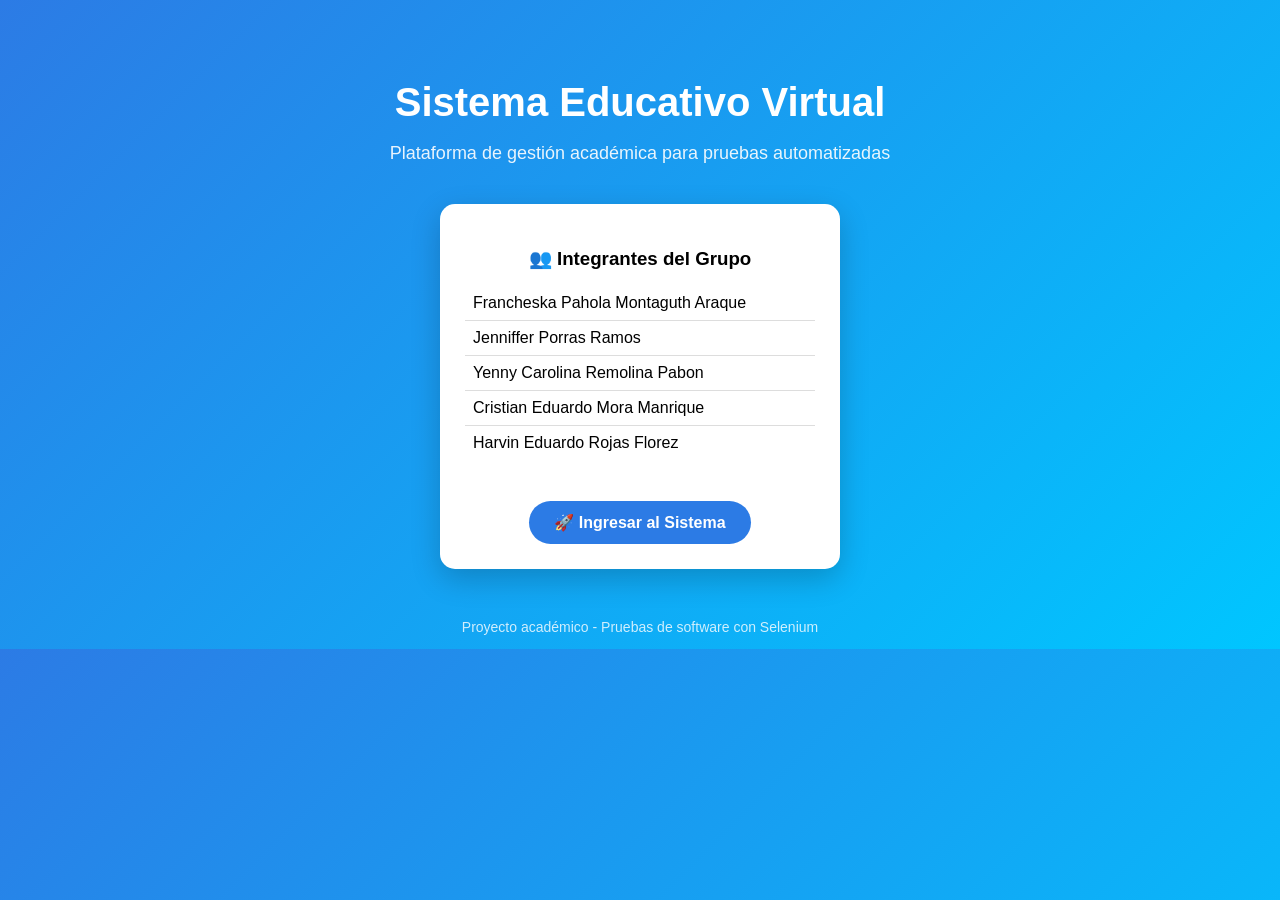
<file: index.html>
<!DOCTYPE html>
<html lang="es">
<head>
  <meta charset="UTF-8">
  <title>Sistema Educativo Virtual</title>

  <style>
    body {
      margin: 0;
      font-family: 'Segoe UI', Tahoma, Geneva, Verdana, sans-serif;
      background: linear-gradient(135deg, #2c7be5, #00c6ff);
      color: white;
      text-align: center;
    }

    .container {
      margin-top: 80px;
    }

    h1 {
      font-size: 40px;
      margin-bottom: 10px;
    }

    .subtitle {
      font-size: 18px;
      margin-bottom: 40px;
      opacity: 0.9;
    }

    .card {
      background: white;
      color: black;
      width: 350px;
      margin: auto;
      padding: 25px;
      border-radius: 15px;
      box-shadow: 0 10px 30px rgba(0,0,0,0.2);
    }

    .card h3 {
      margin-bottom: 15px;
    }

    ul {
      list-style: none;
      padding: 0;
      text-align: left;
    }

    li {
      padding: 8px;
      border-bottom: 1px solid #ddd;
    }

    li:last-child {
      border-bottom: none;
    }

    .btn {
      margin-top: 25px;
      display: inline-block;
      padding: 12px 25px;
      background: #2c7be5;
      color: white;
      border-radius: 25px;
      text-decoration: none;
      font-weight: bold;
      transition: 0.3s;
    }

    .btn:hover {
      background: #1a5fd0;
      transform: scale(1.05);
    }

    .footer {
      margin-top: 50px;
      font-size: 14px;
      opacity: 0.8;
    }
  </style>
</head>

<body>

<div class="container">

  <h1 id="nombreProducto">Sistema Educativo Virtual</h1>
  <p class="subtitle">Plataforma de gestión académica para pruebas automatizadas</p>

  <div class="card">
    <h3>👥 Integrantes del Grupo</h3>

    <ul id="integrantes">
      <li>Francheska Pahola Montaguth Araque</li>
      <li>Jenniffer Porras Ramos</li>
      <li>Yenny Carolina Remolina Pabon</li>
      <li>Cristian Eduardo Mora Manrique</li>
      <li>Harvin Eduardo Rojas Florez</li>
    </ul>

    <a href="login.html" id="btnIrLogin" class="btn">
      🚀 Ingresar al Sistema
    </a>
  </div>

  <div class="footer">
    <p>Proyecto académico - Pruebas de software con Selenium</p>
  </div>

</div>

</body>
</html>
</file>
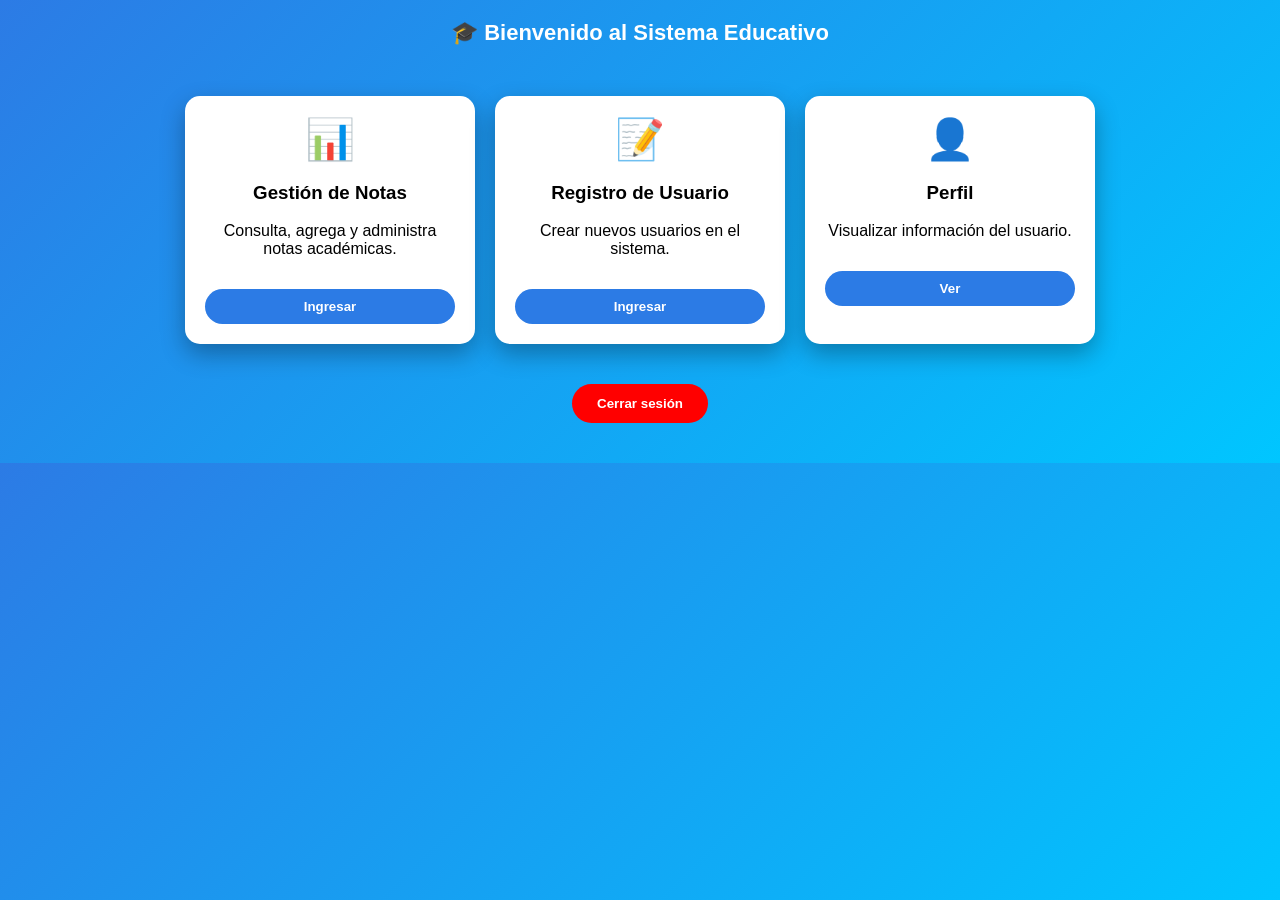
<file: dashboard.html>
<!DOCTYPE html>
<html lang="es">
<head>
  <meta charset="UTF-8">
  <title>Panel - Sistema Educativo</title>

  <style>
    body {
      margin: 0;
      font-family: 'Segoe UI', Tahoma, Geneva, Verdana, sans-serif;
      background: linear-gradient(135deg, #2c7be5, #00c6ff);
      color: white;
    }

    .header {
      padding: 20px;
      text-align: center;
      font-size: 22px;
      font-weight: bold;
    }

    .container {
      display: flex;
      justify-content: center;
      flex-wrap: wrap;
      margin-top: 30px;
      gap: 20px;
    }

    .card {
      background: white;
      color: black;
      width: 250px;
      padding: 20px;
      border-radius: 15px;
      text-align: center;
      box-shadow: 0 10px 25px rgba(0,0,0,0.3);
      transition: 0.3s;
    }

    .card:hover {
      transform: scale(1.05);
    }

    .icon {
      font-size: 40px;
      margin-bottom: 10px;
    }

    .btn {
      margin-top: 15px;
      padding: 10px;
      width: 100%;
      border: none;
      border-radius: 20px;
      background: #2c7be5;
      color: white;
      cursor: pointer;
      font-weight: bold;
      transition: 0.3s;
    }

    .btn:hover {
      background: #1a5fd0;
    }

    .logout {
      display: block;
      margin: 40px auto;
      padding: 12px 25px;
      background: red;
      color: white;
      border-radius: 25px;
      border: none;
      cursor: pointer;
      font-weight: bold;
    }

    .logout:hover {
      background: darkred;
    }

  </style>
</head>

<body>

<div class="header" id="bienvenida">
  🎓 Bienvenido al Sistema Educativo
</div>

<div class="container">

  <!-- TARJETA NOTAS -->
  <div class="card">
    <div class="icon">📊</div>
    <h3>Gestión de Notas</h3>
    <p>Consulta, agrega y administra notas académicas.</p>
    <button id="btnNotas" class="btn" onclick="irNotas()">Ingresar</button>
  </div>

  <!-- TARJETA REGISTRO -->
  <div class="card">
    <div class="icon">📝</div>
    <h3>Registro de Usuario</h3>
    <p>Crear nuevos usuarios en el sistema.</p>
    <button id="btnRegistro" class="btn" onclick="irRegistro()">Ingresar</button>
  </div>

  <!-- TARJETA PERFIL -->
  <div class="card">
    <div class="icon">👤</div>
    <h3>Perfil</h3>
    <p>Visualizar información del usuario.</p>
    <button id="btnPerfil" class="btn" onclick="verPerfil()">Ver</button>
  </div>

</div>

<button id="btnLogout" class="logout" onclick="logout()">Cerrar sesión</button>

<script>
function irNotas() {
  window.location.href = "notas.html";
}

function irRegistro() {
  window.location.href = "registro.html";
}

function verPerfil() {
  alert("Usuario: admin");
}

function logout() {
  window.location.href = "index.html";
}
</script>

</body>
</html>
</file>
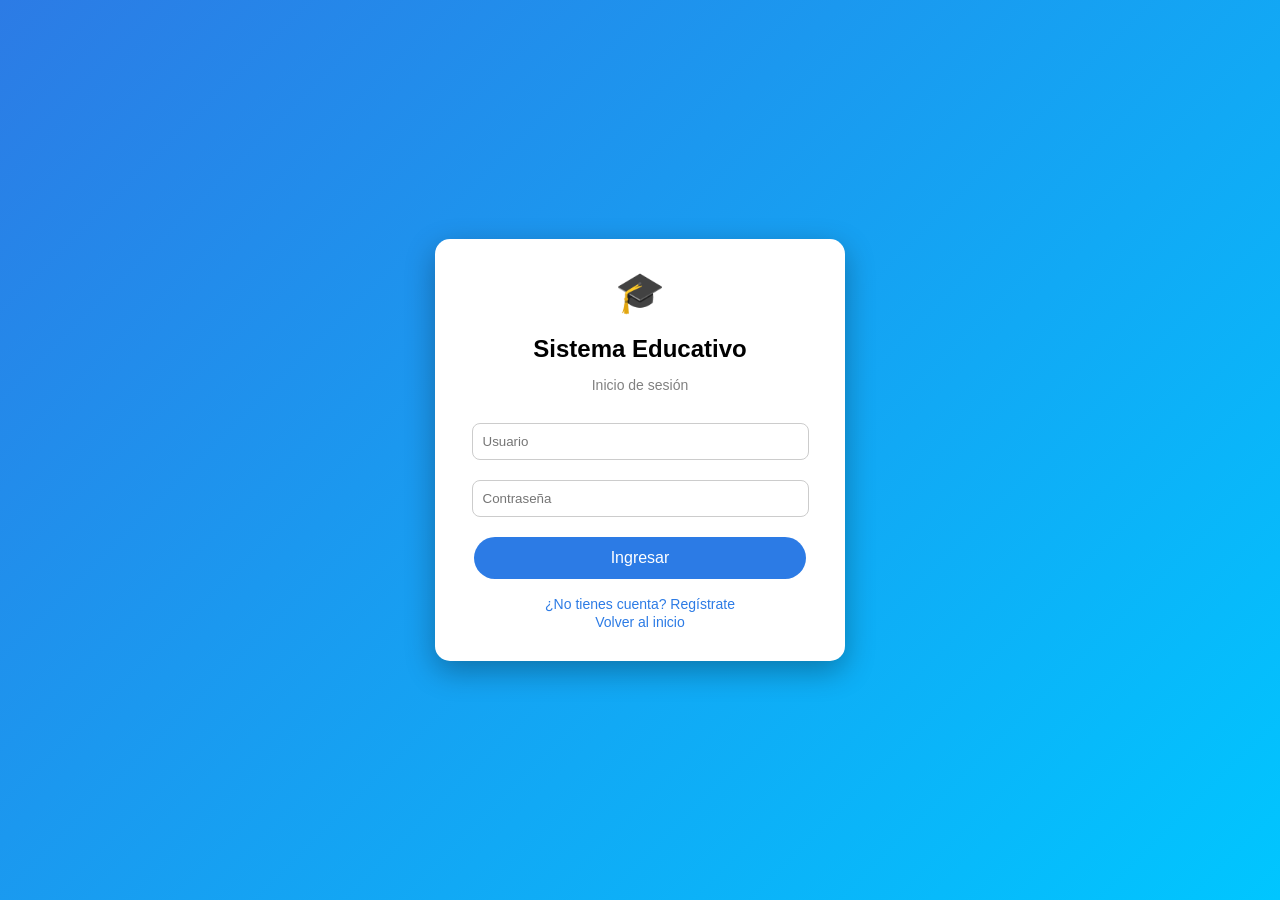
<file: login.html>
<!DOCTYPE html>
<html lang="es">
<head>
  <meta charset="UTF-8">
  <title>Login - Sistema Educativo</title>

  <style>
    body {
      margin: 0;
      font-family: 'Segoe UI', Tahoma, Geneva, Verdana, sans-serif;
      background: linear-gradient(135deg, #2c7be5, #00c6ff);
      display: flex;
      justify-content: center;
      align-items: center;
      height: 100vh;
      color: white;
    }

    .card {
      background: white;
      color: black;
      width: 350px;
      padding: 30px;
      border-radius: 15px;
      box-shadow: 0 10px 30px rgba(0,0,0,0.3);
      text-align: center;
    }

    h2 {
      margin-bottom: 10px;
    }

    .subtitle {
      font-size: 14px;
      margin-bottom: 20px;
      color: gray;
    }

    input {
      width: 90%;
      padding: 10px;
      margin: 10px 0;
      border-radius: 8px;
      border: 1px solid #ccc;
      outline: none;
    }

    input:focus {
      border-color: #2c7be5;
    }

    button {
      width: 95%;
      padding: 12px;
      margin-top: 10px;
      border: none;
      border-radius: 25px;
      background: #2c7be5;
      color: white;
      font-size: 16px;
      cursor: pointer;
      transition: 0.3s;
    }

    button:hover {
      background: #1a5fd0;
      transform: scale(1.03);
    }

    #mensaje {
      margin-top: 15px;
      font-weight: bold;
      color: red;
    }

    .links {
      margin-top: 15px;
    }

    a {
      text-decoration: none;
      color: #2c7be5;
      font-size: 14px;
    }

    a:hover {
      text-decoration: underline;
    }

    .logo {
      font-size: 40px;
      margin-bottom: 10px;
    }

  </style>
</head>

<body>

<div class="card">

  <div class="logo">🎓</div>

  <h2 id="tituloLogin">Sistema Educativo</h2>
  <p class="subtitle">Inicio de sesión</p>

  <input id="usuario" type="text" placeholder="Usuario">
  <input id="password" type="password" placeholder="Contraseña">

  <button id="btnLogin" onclick="login()">Ingresar</button>

  <p id="mensaje"></p>

  <div class="links">
    <a href="registro.html" id="linkRegistro">¿No tienes cuenta? Regístrate</a><br>
    <a href="index.html" id="volverInicio">Volver al inicio</a>
  </div>

</div>

<script>
function login() {
  let u = document.getElementById("usuario").value;
  let p = document.getElementById("password").value;

  if (u === "" || p === "") {
    document.getElementById("mensaje").innerText = "Campos obligatorios";
    return;
  }

  // VALIDACIÓN DOS USUARIOS
  if (
    (u === "admin" && p === "123") ||
    (u === "usuario" && p === "123")
  ) {
    window.location.href = "dashboard.html";
  } else {
    document.getElementById("mensaje").innerText = "Credenciales incorrectas";
  }
}
</script>

</body>
</html>
</file>
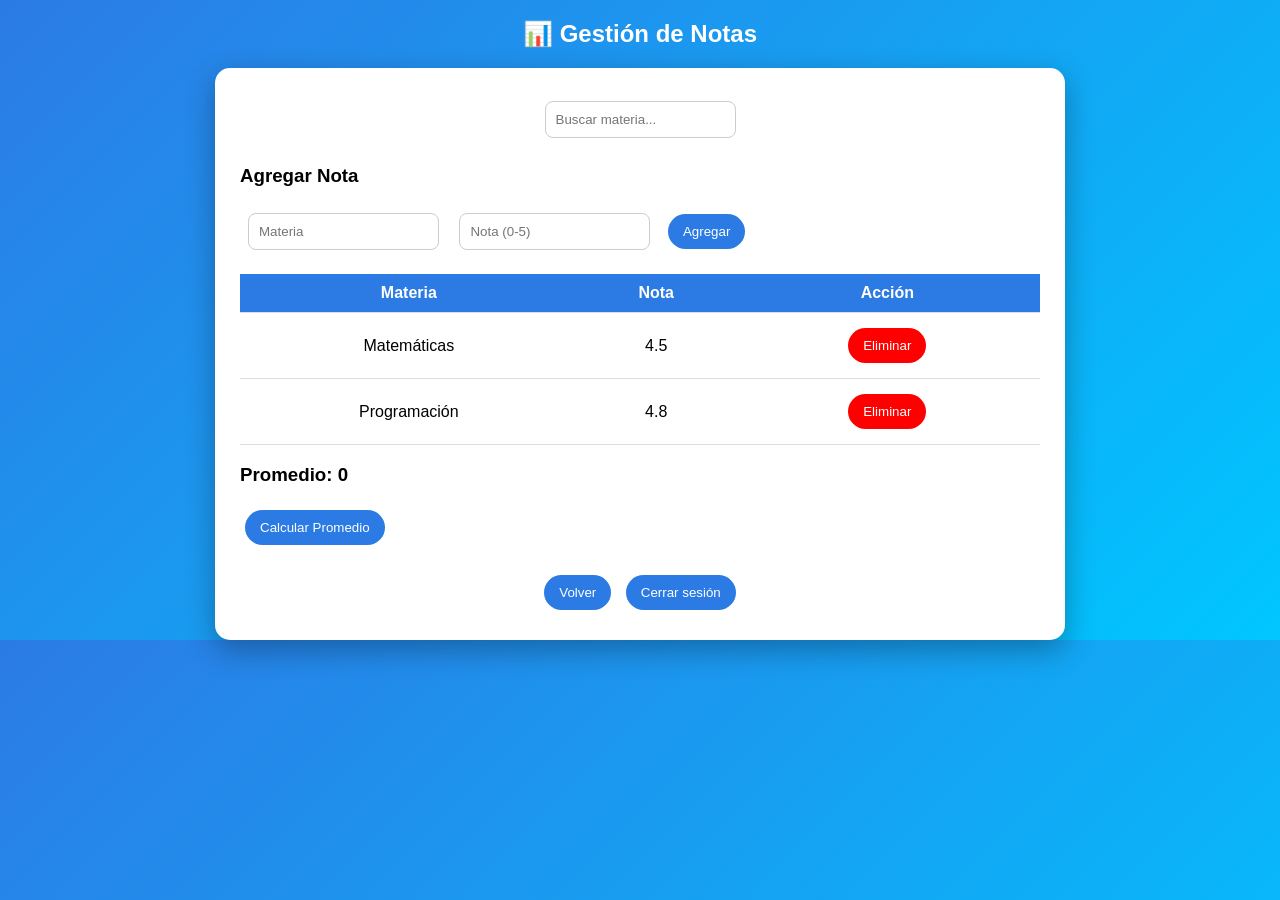
<file: notas.html>
<!DOCTYPE html>
<html lang="es">
<head>
  <meta charset="UTF-8">
  <title>Notas - Sistema Educativo</title>

  <style>
    body {
      margin: 0;
      font-family: 'Segoe UI', Tahoma, Geneva, Verdana, sans-serif;
      background: linear-gradient(135deg, #2c7be5, #00c6ff);
      color: white;
    }

    .header {
      text-align: center;
      padding: 20px;
      font-size: 24px;
      font-weight: bold;
    }

    .container {
      background: white;
      color: black;
      width: 90%;
      max-width: 800px;
      margin: auto;
      padding: 25px;
      border-radius: 15px;
      box-shadow: 0 10px 30px rgba(0,0,0,0.3);
    }

    input {
      padding: 10px;
      margin: 8px;
      border-radius: 8px;
      border: 1px solid #ccc;
    }

    button {
      padding: 10px 15px;
      border: none;
      border-radius: 20px;
      background: #2c7be5;
      color: white;
      cursor: pointer;
      margin: 5px;
    }

    button:hover {
      background: #1a5fd0;
    }

    table {
      width: 100%;
      margin-top: 15px;
      border-collapse: collapse;
    }

    th, td {
      padding: 10px;
      text-align: center;
      border-bottom: 1px solid #ddd;
    }

    th {
      background: #2c7be5;
      color: white;
    }

    .acciones button {
      background: red;
    }

    .acciones button:hover {
      background: darkred;
    }

    #mensaje {
      font-weight: bold;
      margin-top: 10px;
      color: red;
    }

    .top-actions {
      text-align: center;
    }

    .nav-buttons {
      text-align: center;
      margin-top: 20px;
    }

  </style>
</head>

<body>

<div class="header">
  📊 Gestión de Notas
</div>

<div class="container">

  <!-- BUSCADOR -->
  <div class="top-actions">
    <input type="text" id="buscador" placeholder="Buscar materia..." onkeyup="filtrarTabla()">
  </div>

  <!-- FORMULARIO -->
  <h3>Agregar Nota</h3>
  <input id="materia" placeholder="Materia">
  <input id="nota" type="number" placeholder="Nota (0-5)">
  <button id="btnAgregar" onclick="agregarNota()">Agregar</button>

  <p id="mensaje"></p>

  <!-- TABLA -->
  <table id="tablaNotas">
    <thead>
      <tr>
        <th>Materia</th>
        <th>Nota</th>
        <th>Acción</th>
      </tr>
    </thead>
    <tbody id="cuerpoTabla">
      <tr>
        <td>Matemáticas</td>
        <td>4.5</td>
        <td class="acciones">
          <button onclick="eliminarFila(this)">Eliminar</button>
        </td>
      </tr>
      <tr>
        <td>Programación</td>
        <td>4.8</td>
        <td class="acciones">
          <button onclick="eliminarFila(this)">Eliminar</button>
        </td>
      </tr>
    </tbody>
  </table>

  <!-- PROMEDIO -->
  <h3 id="promedio">Promedio: 0</h3>
  <button id="btnPromedio" onclick="calcularPromedio()">Calcular Promedio</button>

  <!-- NAVEGACIÓN -->
  <div class="nav-buttons">
    <button id="btnVolver" onclick="window.location.href='dashboard.html'">Volver</button>
    <button id="btnLogout" onclick="logout()">Cerrar sesión</button>
  </div>

</div>

<script>

function agregarNota() {
  let materia = document.getElementById("materia").value;
  let nota = document.getElementById("nota").value;

  if (materia === "" || nota === "") {
    document.getElementById("mensaje").innerText = "Campos obligatorios";
    return;
  }

  if (nota < 0 || nota > 5) {
    document.getElementById("mensaje").innerText = "Nota inválida (0-5)";
    return;
  }

  let tabla = document.getElementById("cuerpoTabla");
  let fila = tabla.insertRow();

  fila.insertCell(0).innerText = materia;
  fila.insertCell(1).innerText = nota;

  let accion = fila.insertCell(2);
  accion.innerHTML = '<button onclick="eliminarFila(this)">Eliminar</button>';

  document.getElementById("mensaje").innerText = "Nota agregada correctamente";
}

function eliminarFila(btn) {
  btn.parentNode.parentNode.remove();
}

function calcularPromedio() {
  let filas = document.querySelectorAll("#cuerpoTabla tr");
  let suma = 0;

  filas.forEach(f => {
    suma += parseFloat(f.cells[1].innerText);
  });

  let promedio = (suma / filas.length).toFixed(2);
  document.getElementById("promedio").innerText = "Promedio: " + promedio;
}

function filtrarTabla() {
  let filtro = document.getElementById("buscador").value.toLowerCase();
  let filas = document.querySelectorAll("#cuerpoTabla tr");

  filas.forEach(f => {
    let materia = f.cells[0].innerText.toLowerCase();
    f.style.display = materia.includes(filtro) ? "" : "none";
  });
}

function logout() {
  window.location.href = "index.html";
}

</script>

</body>
</html>
</file>
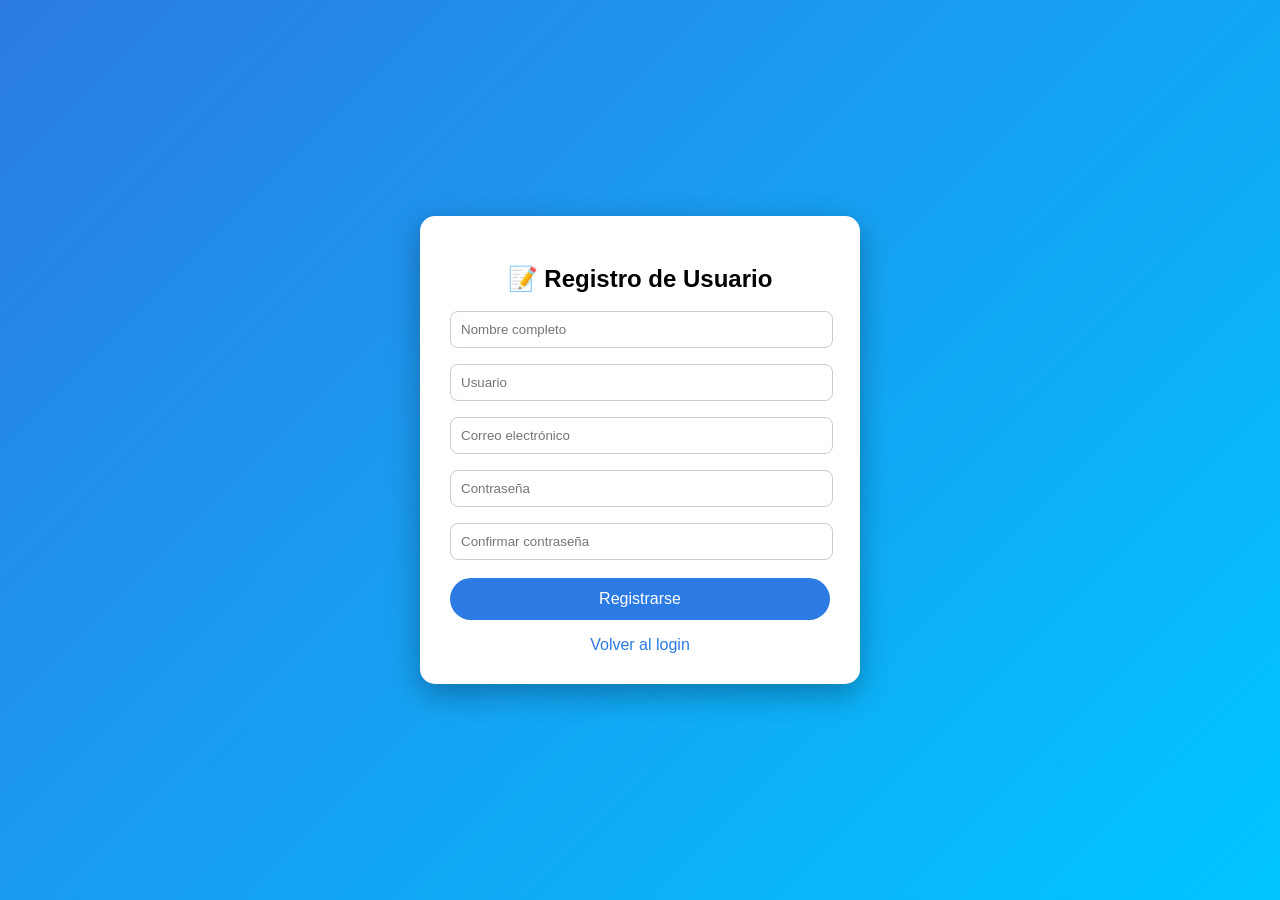
<file: registro.html>
<!DOCTYPE html>
<html lang="es">
<head>
  <meta charset="UTF-8">
  <title>Registro - Sistema Educativo</title>

  <style>
    body {
      margin: 0;
      font-family: 'Segoe UI', Tahoma, Geneva, Verdana, sans-serif;
      background: linear-gradient(135deg, #2c7be5, #00c6ff);
      display: flex;
      justify-content: center;
      align-items: center;
      height: 100vh;
      color: white;
    }

    .card {
      background: white;
      color: black;
      width: 380px;
      padding: 30px;
      border-radius: 15px;
      box-shadow: 0 10px 30px rgba(0,0,0,0.3);
      text-align: center;
    }

    h2 {
      margin-bottom: 10px;
    }

    input {
      width: 95%;
      padding: 10px;
      margin: 8px 0;
      border-radius: 8px;
      border: 1px solid #ccc;
      outline: none;
    }

    input:focus {
      border-color: #2c7be5;
    }

    button {
      width: 100%;
      padding: 12px;
      margin-top: 10px;
      border: none;
      border-radius: 25px;
      background: #2c7be5;
      color: white;
      font-size: 16px;
      cursor: pointer;
      transition: 0.3s;
    }

    button:hover {
      background: #1a5fd0;
      transform: scale(1.03);
    }

    #mensaje {
      margin-top: 15px;
      font-weight: bold;
    }

    .error {
      color: red;
    }

    .success {
      color: green;
    }

    a {
      display: block;
      margin-top: 15px;
      text-decoration: none;
      color: #2c7be5;
    }

    a:hover {
      text-decoration: underline;
    }

  </style>
</head>

<body>

<div class="card">

  <h2>📝 Registro de Usuario</h2>

  <input id="nombre" placeholder="Nombre completo">
  <input id="usuario" placeholder="Usuario">
  <input id="correo" placeholder="Correo electrónico">
  <input id="password" type="password" placeholder="Contraseña">
  <input id="confirmar" type="password" placeholder="Confirmar contraseña">

  <button id="btnRegistro" onclick="registrar()">Registrarse</button>

  <p id="mensaje"></p>

  <a href="login.html" id="volverLogin">Volver al login</a>

</div>

<script>

function registrar() {
  let nombre = document.getElementById("nombre").value;
  let usuario = document.getElementById("usuario").value;
  let correo = document.getElementById("correo").value;
  let password = document.getElementById("password").value;
  let confirmar = document.getElementById("confirmar").value;

  let mensaje = document.getElementById("mensaje");

  // VALIDACIÓN CAMPOS VACÍOS
  if (nombre === "" || usuario === "" || correo === "" || password === "" || confirmar === "") {
    mensaje.innerText = "Todos los campos son obligatorios";
    mensaje.className = "error";
    return;
  }

  // VALIDACIÓN CORREO
  if (!correo.includes("@")) {
    mensaje.innerText = "Correo inválido";
    mensaje.className = "error";
    return;
  }

  // VALIDACIÓN CONTRASEÑA
  if (password.length < 3) {
    mensaje.innerText = "La contraseña debe tener mínimo 3 caracteres";
    mensaje.className = "error";
    return;
  }

  // VALIDACIÓN CONFIRMACIÓN
  if (password !== confirmar) {
    mensaje.innerText = "Las contraseñas no coinciden";
    mensaje.className = "error";
    return;
  }

  // REGISTRO EXITOSO
  mensaje.innerText = "Usuario registrado correctamente";
  mensaje.className = "success";
}

</script>

</body>
</html>
</file>
